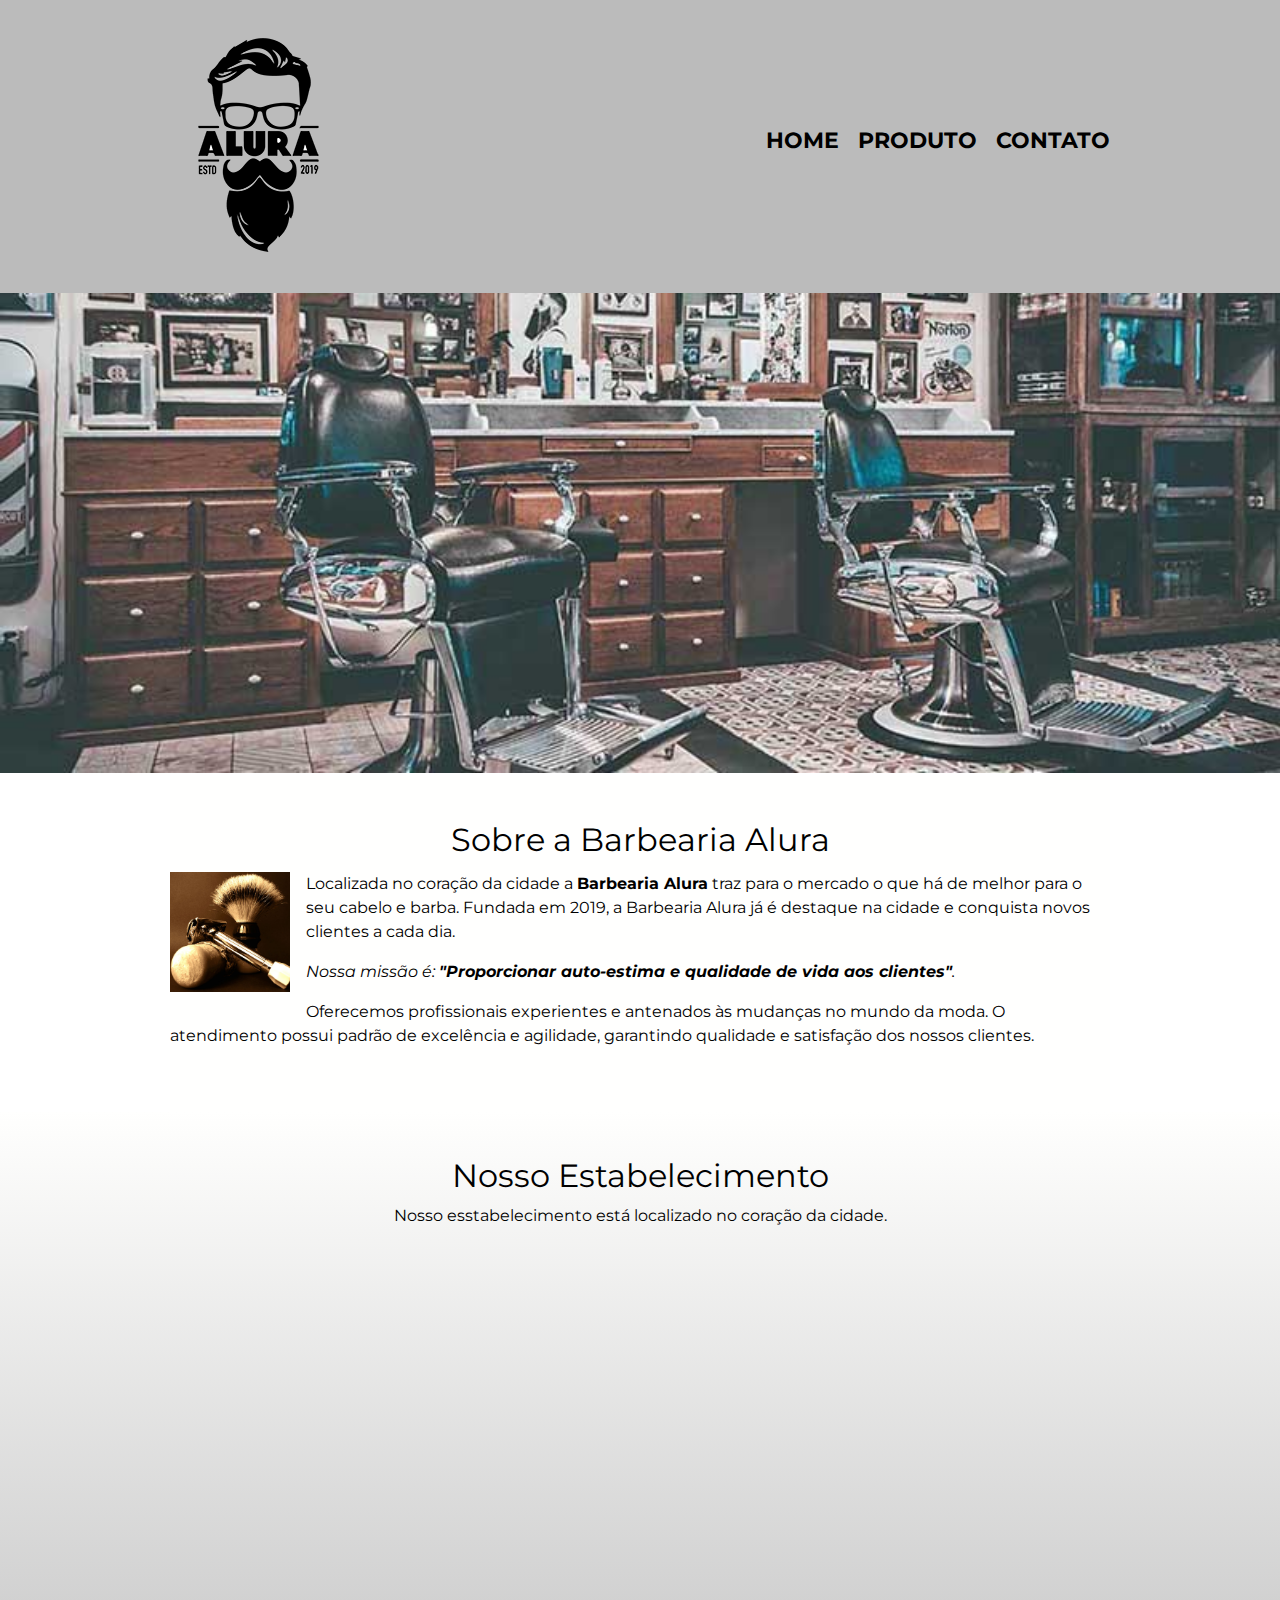
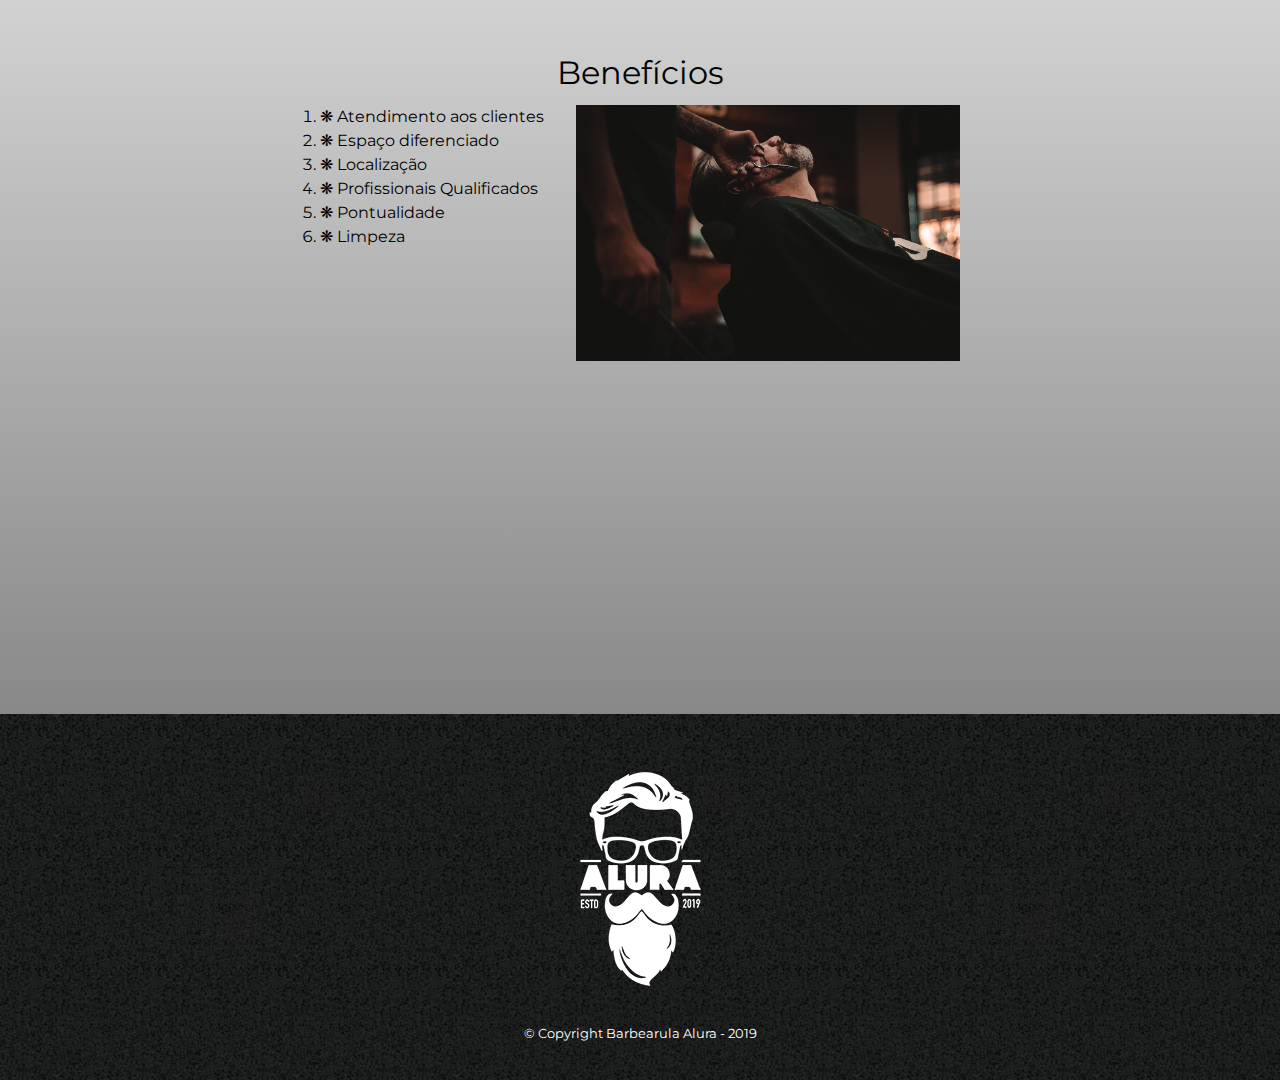
<file: projeto/index.html>
<!DOCTYPE html>
<html lang="pt-br">
    <head>
        <meta charset="UTF-8">
        <title>Barbearia Alura</title>
        <link rel="stylesheet" href="reset.css">
        <link rel="stylesheet" href="style.css">
        <link href="https://fonts.googleapis.com/css2?family=Montserrat:wght@100;300&display=swap" rel="stylesheet">
    </head>
    <body>
        <header>
            <div class="box-center">
                <h1>
                    <img src="img-modulo2/logo.png" alt="logo">
                </h1>
                <nav>
                    <ul>
                        <li class=""><a href="index.html">Home</a></li>
                        <li class=""><a href="produtos.html">Produto</a></li>
                        <li class=""><a href="contato.html">Contato</a></li>                
                    </ul>
                </nav>
            </div>
        </header>
        <img class="banner" src="img-modulo1/banner.jpg">
        <main>
            <section class="principal">
                
                <h2 class="subtitulo">Sobre a Barbearia Alura</h2>  
                <img src="img-modulo1/utensilios.jpg" class="utensilios" alt="Utensilios de um barbeiro" >              
                <p>Localizada no coração da cidade a <strong>Barbearia Alura</strong> traz para o mercado o que há de melhor para o seu cabelo e barba. Fundada em 2019, a Barbearia Alura já é destaque na cidade e conquista novos clientes a cada dia.</p>
                <p id="missao"><em>Nossa missão é: <strong>"Proporcionar auto-estima e qualidade de vida aos clientes"</strong>.</em></p>
                  <p>Oferecemos profissionais experientes e antenados às mudanças no mundo da moda. O atendimento possui padrão de excelência e agilidade, garantindo qualidade e satisfação dos nossos clientes.</p>
            </section>
            <section class="mapa">
                <h3 class="subtitulo">Nosso Estabelecimento</h3>
                <p>Nosso esstabelecimento está localizado no coração da cidade.</p>
                <div class="mapa-conteudo">
                    <iframe src="https://www.google.com/maps/embed?pb=!1m18!1m12!1m3!1d3656.4484611390412!2d-46.63465338467298!3d-23.588244284669642!2m3!1f0!2f0!3f0!3m2!1i1024!2i768!4f13.1!3m3!1m2!1s0x94ce5a2b2ed7f3a1%3A0xab35da2f5ca62674!2sCaelum%20-%20Escola%20de%20Tecnologia!5e0!3m2!1spt-BR!2sbr!4v1599665413406!5m2!1spt-BR!2sbr" width="100%" height="350" frameborder="0" style="border:0;" allowfullscreen="" aria-hidden="false" tabindex="0"></iframe>
                </div>

            </section>
            <section class="beneficios">
                <h3 class="subtitulo">Benefícios</h3>
                <div class="conteudo-beneficio">
                    <ul class="lista-beneficio">
                        <li class="itens">Atendimento aos clientes</li>
                        <li class="itens">Espaço diferenciado</li>
                        <li class="itens">Localização</li>
                        <li class="itens">Profissionais Qualificados</li>
                        <li class="itens">Pontualidade</li>
                        <li class="itens">Limpeza</li>
                    </ul><img src="img-modulo1/beneficios.jpg" class="img-beneficios">
                </div>
                <div class="video">
                    <iframe width="560" height="315" src="https://www.youtube.com/embed/wcVVXUV0YUY" frameborder="0" allow="accelerometer; autoplay; encrypted-media; gyroscope; picture-in-picture" allowfullscreen></iframe>
                </div>
            </section>
        </main>
        <footer>            
            <img src="img-modulo2/logo-branco.png">
            <p class="copyright">&copy; Copyright Barbearula Alura - 2019</p>
        </footer>
    </body>
</html>
</file>
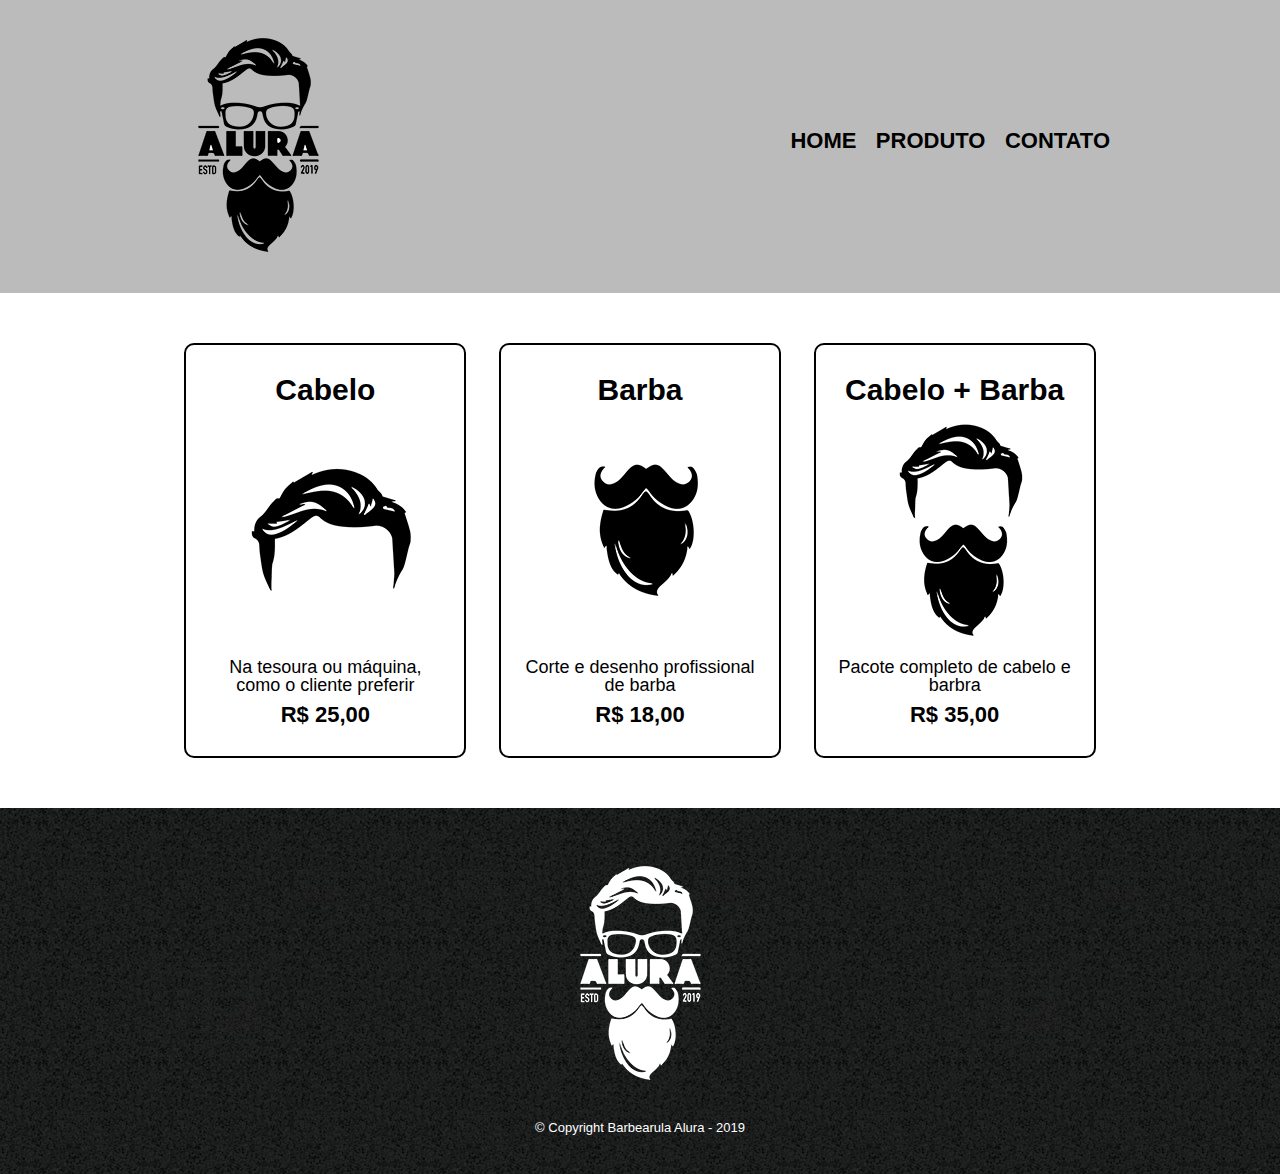
<file: projeto/produtos.html>
<!DOCTYPE html>
<html>
    <head>
        <meta charset="UTF-8">
        <title>Produtos - Barbearia Alura</title>
        <link rel="stylesheet" href="reset.css">
        <link rel="stylesheet" href="style.css">
    </head>
    <body>
        <header>
            <div class="box-center">
                <h1><img src="img-modulo2/logo.png"></h1>
                <nav>
                    <ul>
                        <li class=""><a href="index.html">Home</a></li>
                        <li class=""><a href="produtos.html">Produto</a></li>
                        <li class=""><a href="contato.html">Contato</a></li>                
                    </ul>
                </nav>
            </div>
        </header>
        <main>
            <ul class="produtos">
                <li>
                    <h2>Cabelo</h2>
                    <img src="img-modulo2/cabelo.jpg">
                    <p class="produto-descricao">Na tesoura ou máquina, como o cliente preferir</p>
                    <p class="produto-valor">R$ 25,00</p>                    
                </li>
                <li>
                    <h2>Barba</h2>
                    <img src="img-modulo2/barba.jpg">
                    <p class="produto-descricao">Corte e desenho profissional de barba</p>
                    <p class="produto-valor">R$ 18,00</p>
                </li>
                <li>
                    <h2>Cabelo + Barba</h2>
                    <img src="img-modulo2/cabelo+barba.jpg">
                    <p class="produto-descricao">Pacote completo de cabelo e barbra</p>
                    <p class="produto-valor">R$ 35,00</p>
                </li>
            </ul>
        </main>
        <footer>
            <img src="img-modulo2/logo-branco.png">
            <p class="copyright">&copy; Copyright Barbearula Alura - 2019</p>
        </footer>
    </body>
</html>
</file>
<file: projeto/style.css>
body {
    font-family: 'Montserrat', sans-serif;
}
header {
    background-color: #bbb;  
    padding: 20px 0;
}

.box-center {
    position: relative;
    width: 940px;
    margin: 0 auto;
}
nav {
    position: absolute;
    top: 110px;
    right: 0;
}

nav li{
    display: inline;
    margin: 0 0 0 15px;
}

nav a {
    text-transform: uppercase;
    color: #000;
    font-weight: bolder;
    font-size: 22px;
    text-decoration: none;
}

nav a:hover {
    text-decoration: underline;
    color: #c19e33;
}

.produtos {
    position: relative;
    width: 940px;
    margin: 0 auto;
    text-align: center;
    padding: 50px 0;
}
.produtos li {
    display: inline-block;
    width: 30%;
    vertical-align: top;
    margin: 0 1.5%;
    padding: 30px 20px;
    box-sizing: border-box;
    border: 2px solid #000;
    border-radius: 10px;
    
}

.produtos li:hover {
    border-color: #c19e33;

}

.produtos li:active {
    border-color: #088c19;
}

.produtos li:hover h2 {
    font-size: 34px;
}

.produtos h2 {
    font-size: 30px;
    font-weight: bold;
}

.produto-descricao {
    font-size: 18px;    

}
.produto-valor {
    font-size: 22px;
    font-weight: bold;
    margin-top: 10px;
}

footer {
    text-align: center;
    background: url(img-modulo2/bg.jpg);
    padding: 40px 0;
}

.copyright {
    color: #fff;
    font-size: 13px;
    margin-top: 20px;
}

/*Contato*/
main {  
}

form {
    margin: 40px 0;

}
form label,
form legend {
    display: block;
    font-size: 20px;
    margin-bottom: 10px;}

.input-padrao{
    display: block;
    margin-bottom: 20px;
    padding: 10px 25px;
    width: 50%;
}

.checkbox {
    margin-right: 10px;
}

.contato-info {
    padding: 10px 0;

}

.btn-enviar {
    width: 40%;
    padding: 15px 0;
    border-radius: 5px;
    background-color: orange;
    color: #fff;
    font-size: 20px;
    font-weight: bold;
    border: none;
    transition: 1s all;
    cursor: pointer;
}

.btn-enviar:hover {
    background-color: darkorange;
    transform: scale(1.2);
}

table {
    margin: 20px 40px;
}

thead {
    background: #555;
    color: #fff;
    font-weight: bold;
}

td, th {
    border: 1px solid #000;
    padding: 10px 20px;
}

/*Home*/

.banner {
    width: 100%;
    
}

.subtitulo {
    text-align: center;
    font-size: 2em;
    margin: 0 0 1rem 0;
    clear: left;
}

.principal {
    padding: 3em 0;
    background: #fffffe;
    width: 940px;   
    margin: 0 auto;
}
.principal p {
    margin: 0 0 1em 0;
    line-height: 1.5rem;

}

.principal strong {
    font-weight: bold;
}

.principal em {
    font-style: italic;
}

.utensilios {
    width: 120px;
    float: left;
    margin: 0 1rem 1rem 0 ;
    
}

.mapa {
    padding: 3em 0;
    background: linear-gradient(#fffffe,#ccc);
}

.mapa-conteudo {
    width: 940px;   
    margin: 0 auto;
}
.mapa p {
    margin:  0 0 2em;
    text-align: center;
}

.beneficios { 
    margin: 0 auto;
    background: linear-gradient(#ccc,#888);
}

.conteudo-beneficio {
    width: 640px;
    margin: 0 auto;
}

.lista-beneficio {
    width: 40%;
    display: inline-block;
    vertical-align: top;
}

.itens {
    line-height: 1.5;
    list-style: star;

} 

.itens::before{
    content: "❋ ";
}

.video {
width: 560px;   
margin: 2em auto 0;

}

.img-beneficios {
    width: 60%;
}
</file>
